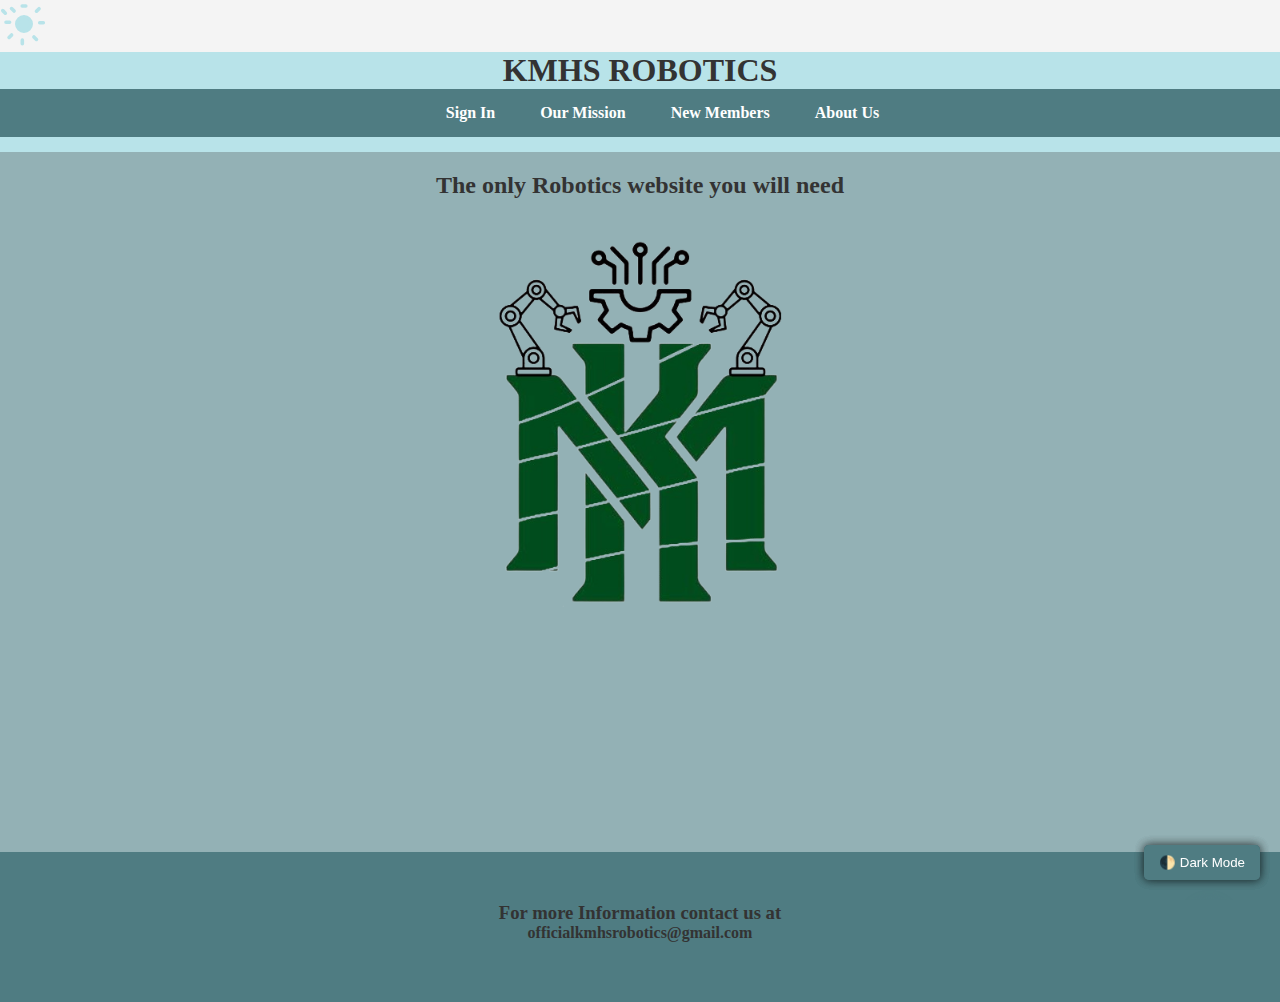
<file: index.html>
<!doctype html>
<html>
<head>
  <meta charset="utf-8">
  <title>KMHS ROBOTICS</title>
  <link rel="stylesheet" href="style.css">
  <script src="java.js" defer></script>
</head>

<body>

<svg class="icon-spin" xmlns="http://www.w3.org/2000/svg" width="48" height="48" fill="none" viewBox="0 0 24 24" stroke="#b8e3e9" stroke-width="1.5">
  <path stroke-linecap="round" stroke-linejoin="round" d="M11.25 4.5h1.5m5.52 1.11l-1.06 1.06m2.84 4.83h-1.5M17.19 18.44l-1.06-1.06m-4.83 2.84v-1.5m-5.52-1.11l1.06-1.06M4.5 11.25h1.5m-2.84-4.83l1.06 1.06M6.81 5.56l1.06 1.06" />
  <circle cx="12" cy="12" r="3" fill="#b8e3e9"/>
</svg>

<div class="headernav">
  <h1>KMHS ROBOTICS</h1>
  <nav>
    <span id="welcomeMessage"></span>
    <a href="signin.html" id="signInLink">Sign In</a>
    <button id="signOutButton" style="display: none;">Sign Out</button>
    <a href="pg1.html">Our Mission</a>
    <a href="pg2.html">New Members</a>
    <a href="pg3.html">About Us</a>
  </nav>
</div>

<div id="bodynav">
  <h2>The only Robotics website you will need</h2>
  <img src="ROBOTICS LOGO.png" alt="KMHS Robotics logo with gears and wrench">
</div>

<div class="footer">
  <h3>For more Information contact us at</h3>
  <h4>officialkmhsrobotics@gmail.com</h4>
</div>

<script>
  const userName = localStorage.getItem("userName");
  const welcomeMessage = document.getElementById("welcomeMessage");
  const signInLink = document.getElementById("signInLink");
  const signOutButton = document.getElementById("signOutButton");

  if (userName) {
    welcomeMessage.textContent = `Welcome, ${userName}`;
    signInLink.style.display = "none";
    signOutButton.style.display = "inline";
  }

  signOutButton.addEventListener("click", function() {
    localStorage.removeItem("userName");
    location.reload(); 
  });
</script>

</body>
</html>
</file>
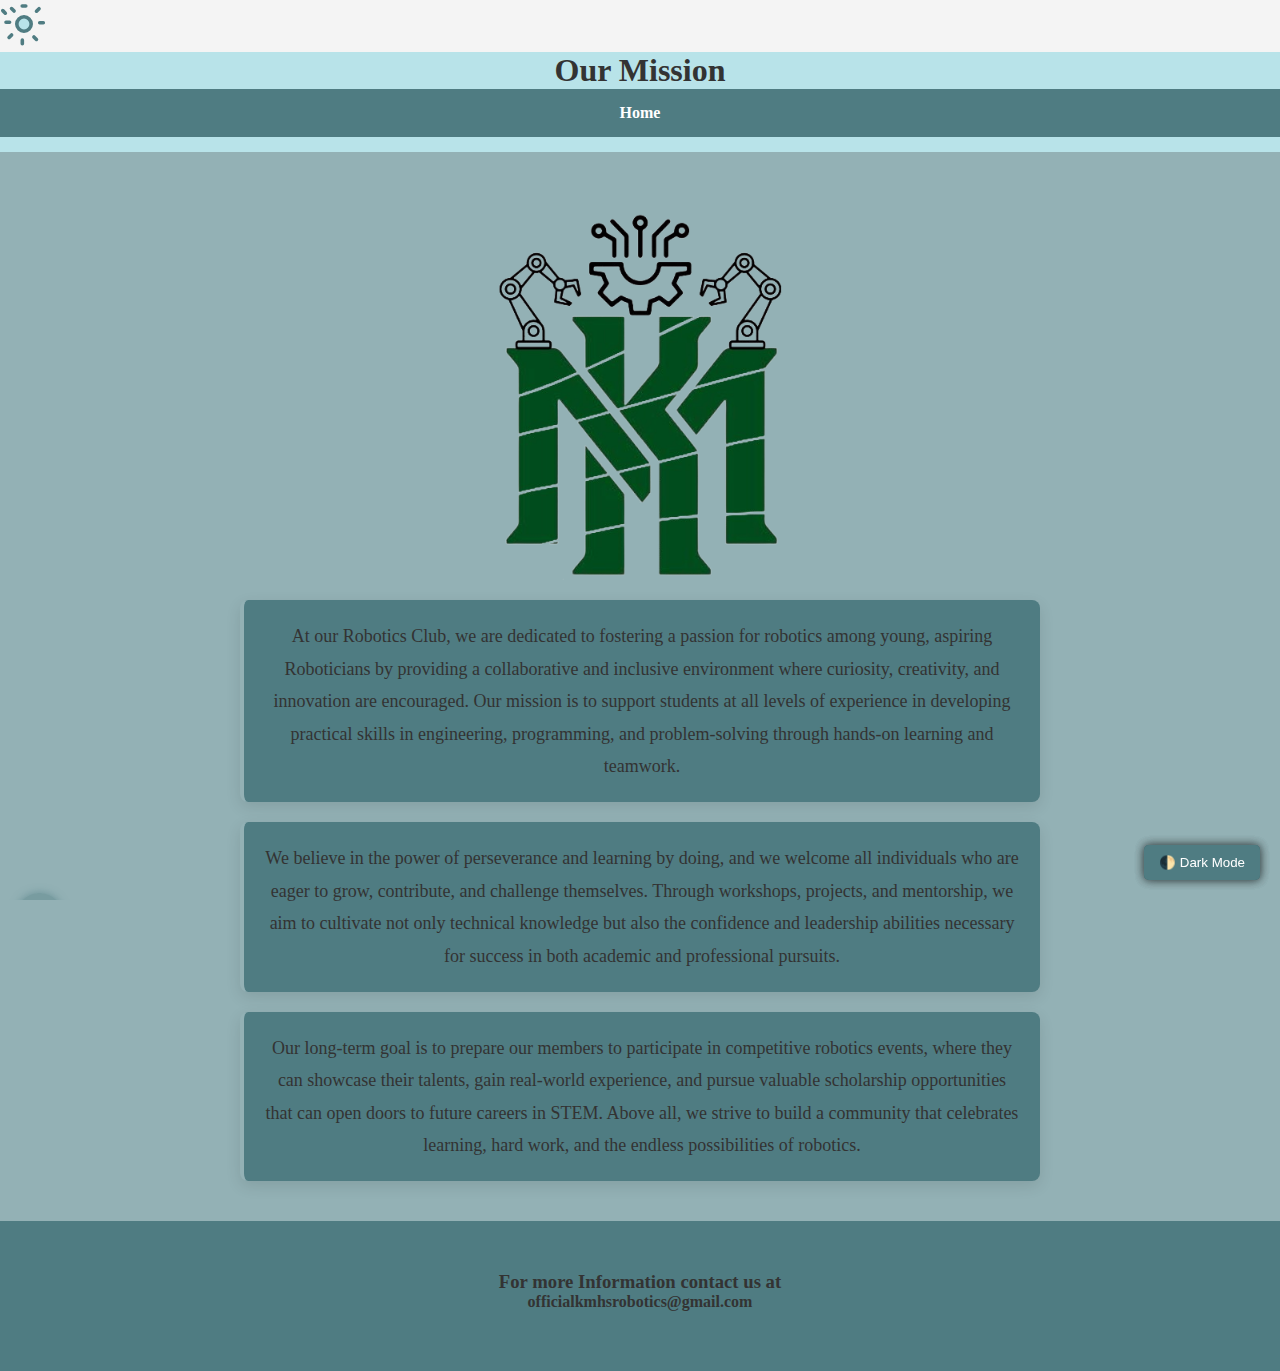
<file: pg1.html>
<!doctype html>
<html>
<head>
	<meta charset="utf-8">
	<title>Our Mission</title>
	<link rel="stylesheet" href="style.css">
	<script src="java.js" defer></script>
</head>

<body>
	
<svg class="icon-spin" xmlns="http://www.w3.org/2000/svg" width="48" height="48" fill="none" viewBox="0 0 24 24" stroke="#4f7c82" stroke-width="1.5">
  <path stroke-linecap="round" stroke-linejoin="round" d="M11.25 4.5h1.5m5.52 1.11l-1.06 1.06m2.84 4.83h-1.5M17.19 18.44l-1.06-1.06m-4.83 2.84v-1.5m-5.52-1.11l1.06-1.06M4.5 11.25h1.5m-2.84-4.83l1.06 1.06M6.81 5.56l1.06 1.06" />
  <circle cx="12" cy="12" r="3" fill="#b8e3e9"/>
</svg>

	<div class="headernav"><h1>Our Mission</h1>
			<nav><a href="index.html">Home</a></nav>
	</div>
	<div id="bodynav">
		<img src="ROBOTICS LOGO.png" alt="KMHS Robotics logo with gears and wrench">
		
		<article>
			<p>At our Robotics Club, we are dedicated to fostering a passion for robotics among young, aspiring Roboticians by providing a collaborative and inclusive environment where curiosity, creativity, and innovation are encouraged. Our mission is to support students at all levels of experience in developing practical skills in engineering, programming, and problem-solving through hands-on learning and teamwork.</p>

			<p>We believe in the power of perseverance and learning by doing, and we welcome all individuals who are eager to grow, contribute, and challenge themselves. Through workshops, projects, and mentorship, we aim to cultivate not only technical knowledge but also the confidence and leadership abilities necessary for success in both academic and professional pursuits.</p>

			<p>Our long-term goal is to prepare our members to participate in competitive robotics events, where they can showcase their talents, gain real-world experience, and pursue valuable scholarship opportunities that can open doors to future careers in STEM. Above all, we strive to build a community that celebrates learning, hard work, and the endless possibilities of robotics.</p>
		</article>	
	</div>
		<div class="footer"><h3>For more Information contact us at</h3>
		<h4>officialkmhsrobotics@gmail.com</h4>
	</div>
	
</body>	
</html>
</file>
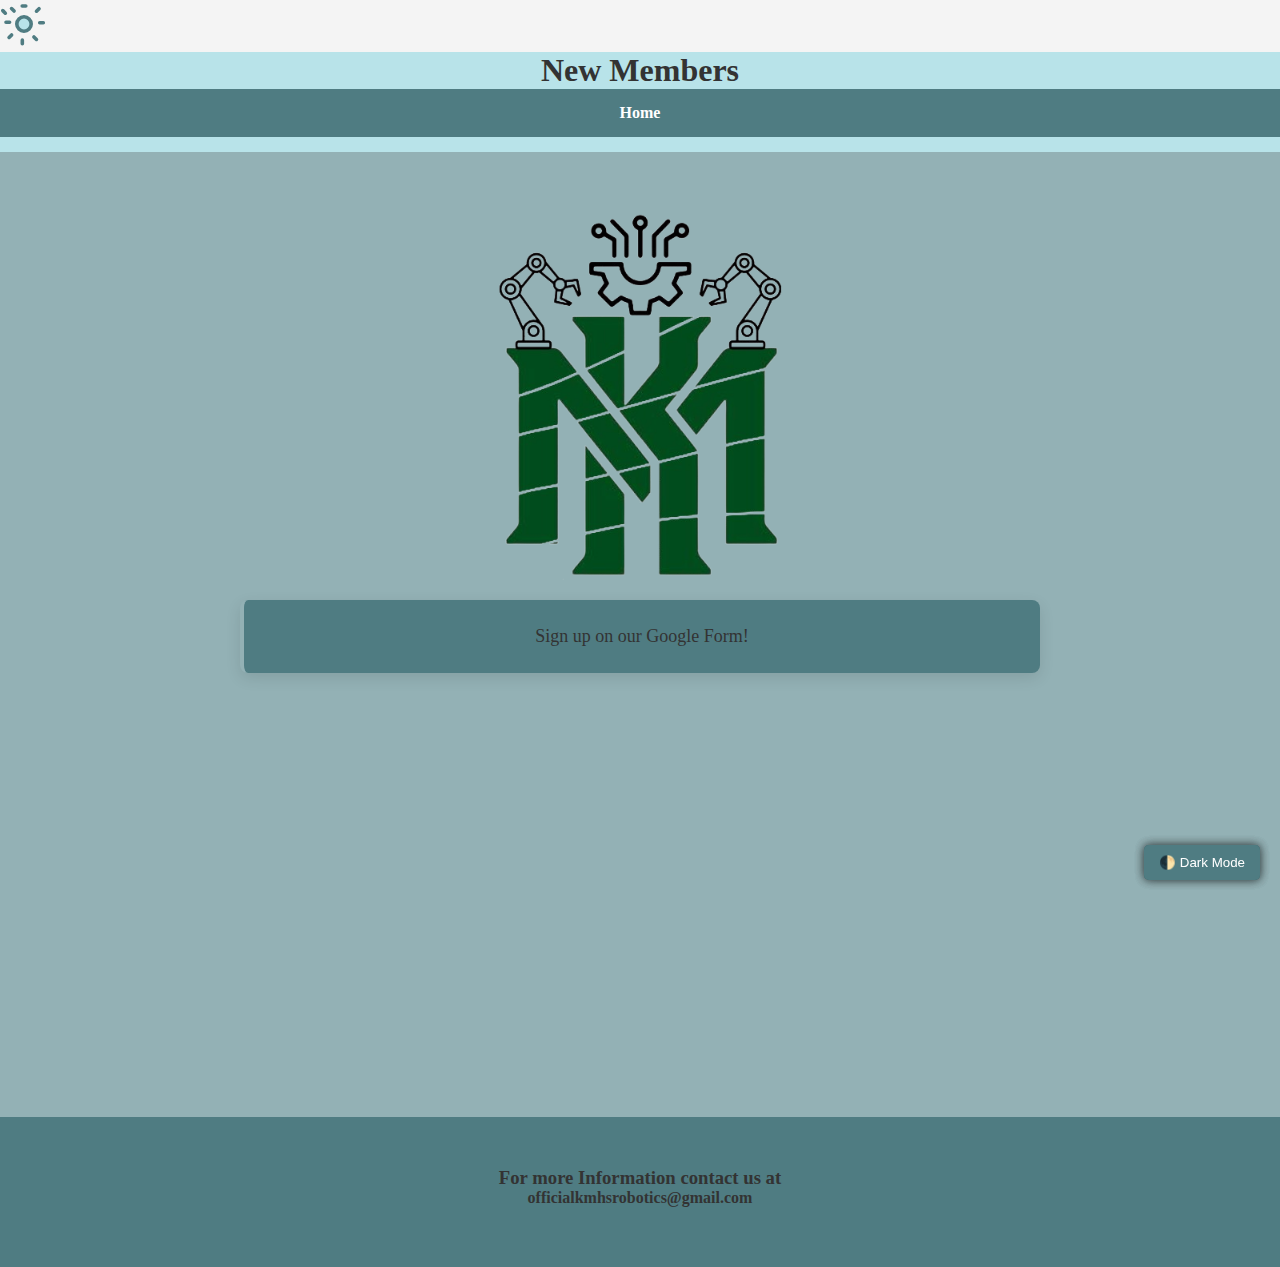
<file: pg2.html>
<!doctype html>
<html>
<head>
	<meta charset="utf-8">
	<title>New Members</title>
	<link rel="stylesheet" href="style.css">
	<script src="java.js" defer></script>
</head>

<body>
	
<svg class="icon-spin" xmlns="http://www.w3.org/2000/svg" width="48" height="48" fill="none" viewBox="0 0 24 24" stroke="#4f7c82" stroke-width="1.5">
  <path stroke-linecap="round" stroke-linejoin="round" d="M11.25 4.5h1.5m5.52 1.11l-1.06 1.06m2.84 4.83h-1.5M17.19 18.44l-1.06-1.06m-4.83 2.84v-1.5m-5.52-1.11l1.06-1.06M4.5 11.25h1.5m-2.84-4.83l1.06 1.06M6.81 5.56l1.06 1.06" />
  <circle cx="12" cy="12" r="3" fill="#b8e3e9"/>
</svg>

	<main>
		<div class="headernav">
			<h1>New Members</h1>
			<nav><a href="index.html">Home</a></nav>
		</div>
		<div id="bodynav">
			<img src="ROBOTICS LOGO.png" alt="KMHS Robotics logo with gears and wrench">
			
			<article>
				<p>Sign up on our Google Form!</p>
			</article>
			<iframe
				src="https://forms.office.com/r/VUcbYMG8Bv"
				name="Forms Link"
				width="100%"
				height="400"
				style="border: none;"
			>
			</iframe>
		</div>
	</main>
	<div class="footer"><h3>For more Information contact us at</h3>
	<h4>officialkmhsrobotics@gmail.com</h4>
	</div>
</body>	
</html>
</file>
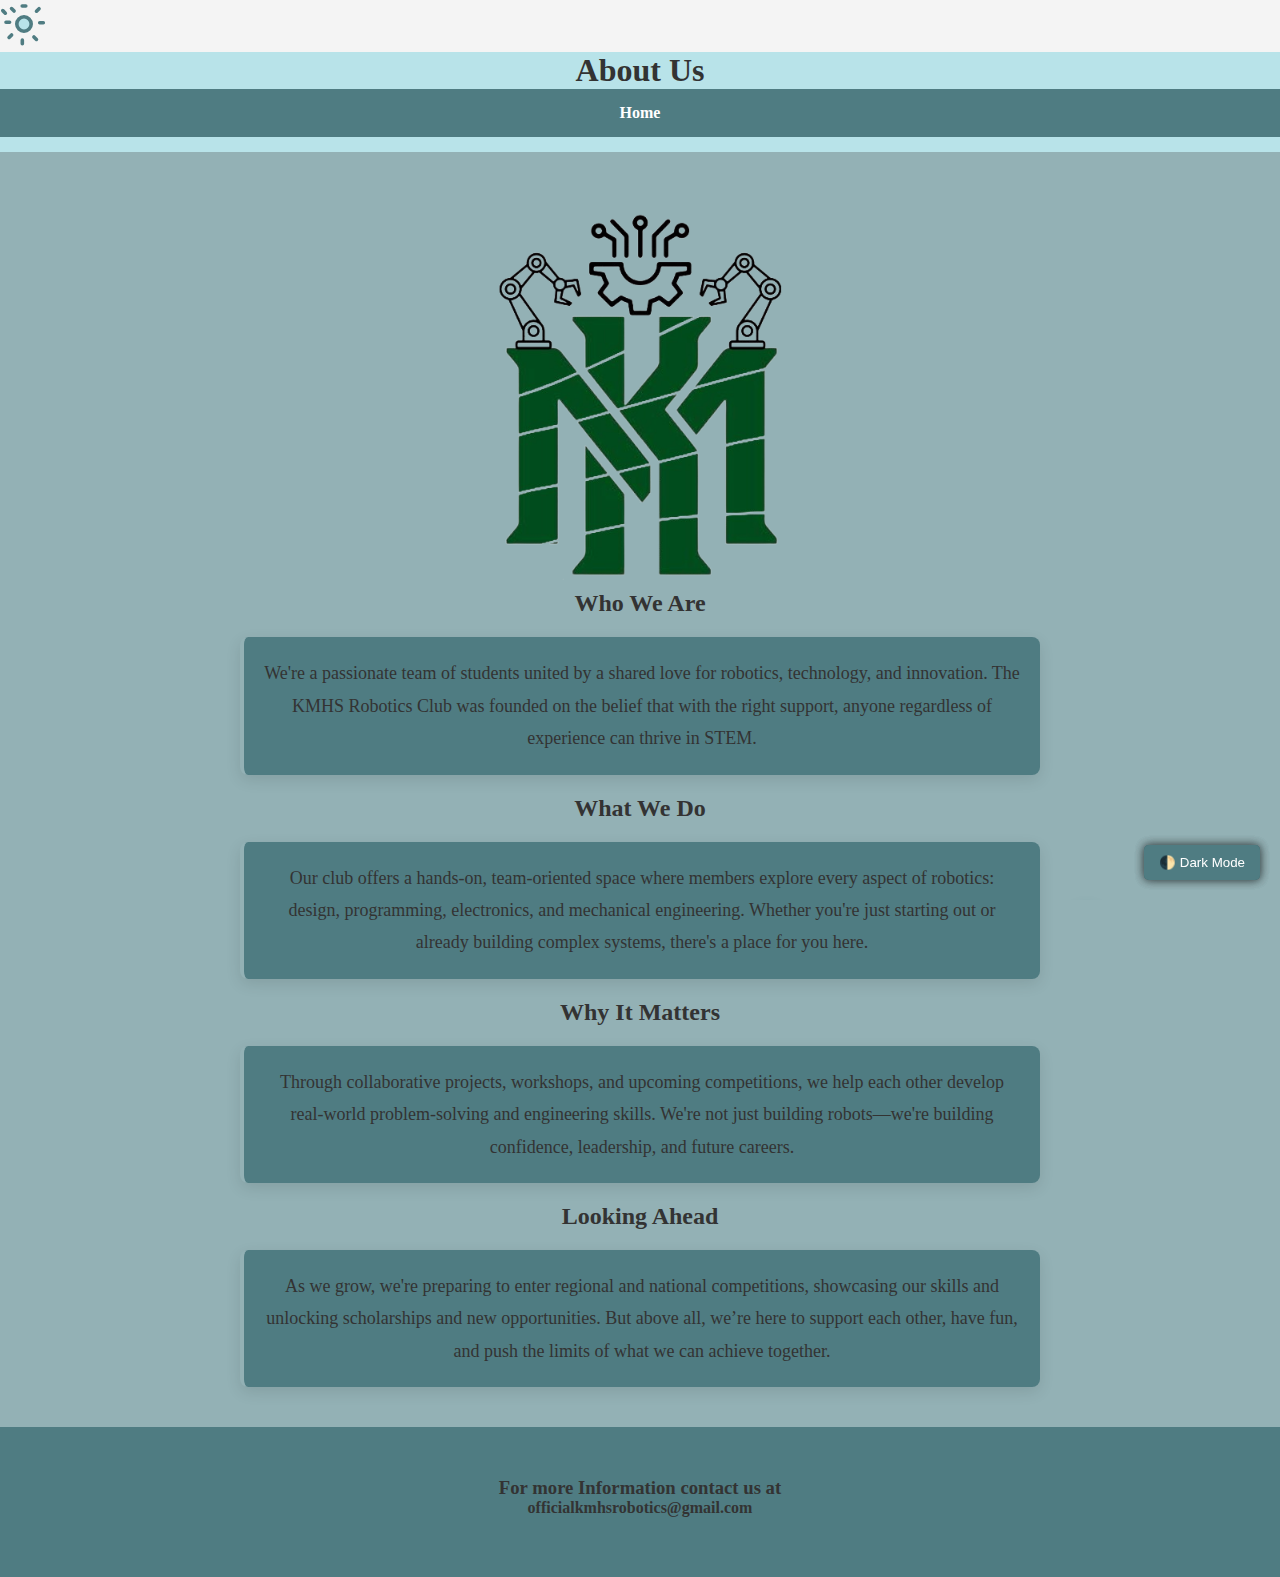
<file: pg3.html>
<!doctype html>
<html>
<head>
	<meta charset="utf-8">
	<title>About Us</title>
	<link rel="stylesheet" href="style.css">
	<script src="java.js" defer></script>
</head>

<body>
<svg class="icon-spin" xmlns="http://www.w3.org/2000/svg" width="48" height="48" fill="none" viewBox="0 0 24 24" stroke="#4f7c82" stroke-width="1.5">
  <path stroke-linecap="round" stroke-linejoin="round" d="M11.25 4.5h1.5m5.52 1.11l-1.06 1.06m2.84 4.83h-1.5M17.19 18.44l-1.06-1.06m-4.83 2.84v-1.5m-5.52-1.11l1.06-1.06M4.5 11.25h1.5m-2.84-4.83l1.06 1.06M6.81 5.56l1.06 1.06" />
  <circle cx="12" cy="12" r="3" fill="#b8e3e9"/>
</svg>

	<main>
		<div class="headernav">
			<h1>About Us</h1>
			<nav><a href="index.html">Home</a></nav>
		</div>
		<div id="bodynav">
			<img src="ROBOTICS LOGO.png" alt="KMHS Robotics logo with gears and wrench">
			
			<article>
				<article>
    <h2>Who We Are</h2>
    <p>We're a passionate team of students united by a shared love for robotics, technology, and innovation. The KMHS Robotics Club was founded on the belief that with the right support, anyone regardless of experience can thrive in STEM.</p>

    <h2>What We Do</h2>
    <p>Our club offers a hands-on, team-oriented space where members explore every aspect of robotics: design, programming, electronics, and mechanical engineering. Whether you're just starting out or already building complex systems, there's a place for you here.</p>

    <h2>Why It Matters</h2>
    <p>Through collaborative projects, workshops, and upcoming competitions, we help each other develop real-world problem-solving and engineering skills. We're not just building robots—we're building confidence, leadership, and future careers.</p>

    <h2>Looking Ahead</h2>
    <p>As we grow, we're preparing to enter regional and national competitions, showcasing our skills and unlocking scholarships and new opportunities. But above all, we’re here to support each other, have fun, and push the limits of what we can achieve together.</p>
</article>
			</article>
			
		</div>
	</main>
	<div class="footer"><h3>For more Information contact us at</h3>
	<h4>officialkmhsrobotics@gmail.com</h4>
	</div>
</body>	
</html>
</file>
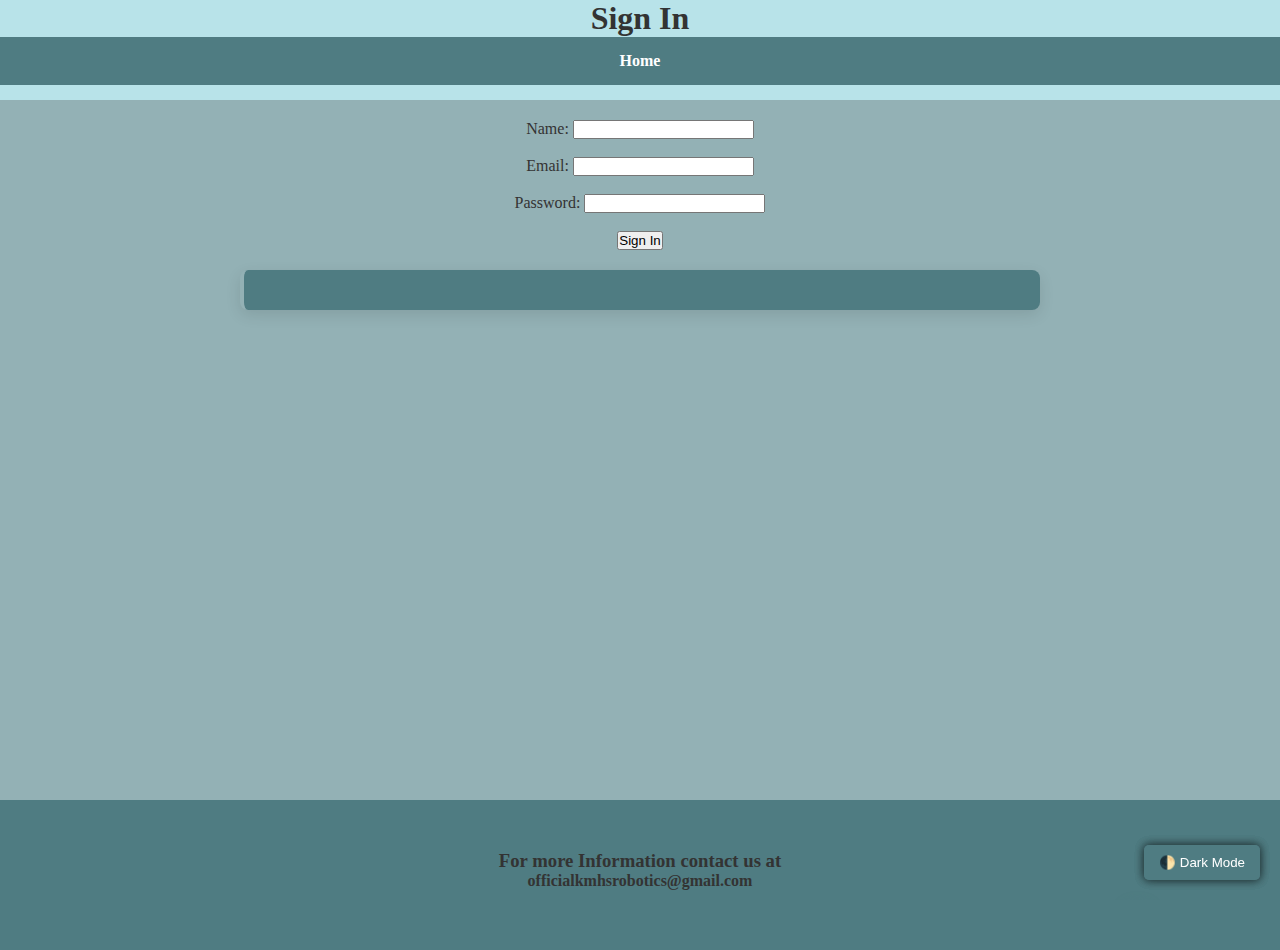
<file: Signin.html>
<!doctype html>
<html>
<head>
  <meta charset="utf-8">
  <title>Sign In</title>
  <link rel="stylesheet" href="style.css">
  <script src="java.js" defer></script>

</head>
<body>
  <div class="headernav">
    <h1>Sign In</h1>
    <nav><a href="index.html">Home</a></nav>
  </div>

  <div id="bodynav">
    <form id="signinForm">
      <label>Name: <input type="text" name="name" required></label><br><br>
      <label>Email: <input type="email" name="email" required></label><br><br>
      <label>Password: <input type="password" name="password" required></label><br><br>
      <button type="submit">Sign In</button>
    </form>
    <p id="message"></p>
  </div>

  <div class="footer">
    <h3>For more Information contact us at</h3>
    <h4>officialkmhsrobotics@gmail.com</h4>
  </div>

  <script>
  document.getElementById("signinForm").addEventListener("submit", function(e) {
    e.preventDefault();
    const name = e.target.name.value;
    localStorage.setItem("userName", name);
    window.location.href = "index.html";
  });
</script>

</body>
</html>
</file>
<file: style.css>
* {
    margin: 0;
    padding: 0;
    box-sizing: border-box;
}


.headernav {
    height: 100px;
    background-color: #b8e3e9;
    text-align: center;
}


nav {
    display: flex;
	flex-wrap: wrap;
    justify-content: center;
    gap: 45px;
    background-color: #4f7c82;
    padding: 15px;
	
}

nav a {
    color: white;
    text-decoration: none;
    font-weight: bold;
	animation-name: slideInLeft;
	animation-duration:1s;
	animation-timing-function:ease-in;
	animation-delay:0s;
	animation-iteration-count:1;
	animation-direction:normal;
	animation-fill-mode:none;
}

nav a:hover {
    text-decoration: underline;
    text-decoration-color:#b8e3e9 ;
    text-transform: uppercase;
    transition: 0.3s ease-in-out;
}

nav a:active { color: aquamarine;}

#bodynav {
    min-height: 700px;
    background-color: #93b1b5;
    text-align: center;
    font-family:"Times New Roman";
    padding: 20px 0;
}

.footer {
    min-height: 150px;
    background-color: #4f7c82;
    text-align: center;
    padding-top: 50px ;
}


h1, h2 {
    text-align: center;
    font-family:"Times New Roman";
	animation-name: slideInLeft;
	animation-duration:1s;
	animation-timing-function:ease-in;
	animation-delay:0s;
	animation-iteration-count:1;
	animation-direction:normal;
	animation-fill-mode:none;
}

h3,h4 {
    font-family: "Times New Roman";
	animation-name: slideInLeft;
	animation-duration:1s;
	animation-timing-function:ease-in;
	animation-delay:0s;
	animation-iteration-count:1;
	animation-direction:normal;
	animation-fill-mode:none;
}

p {
    text-align: center; 
    font-size: 18px; 
    line-height: 1.8; 
    margin: 20px auto; 
    max-width: 800px; 
    padding: 20px; 
    background-color: #4f7c82; 
    border-left: 4px solid #93b1b5; 
    border-radius: 8px; 
    font-family: "Times New Roman"; 
    font-weight: 400; 
    box-shadow: 0 5px 15px rgba(0, 0, 0, 0.1); 
}

@media (max-width: 768px) {
    p {
        font-size: 16px; 
        padding: 10px; 
        margin: 15px; 
    }
}

img {
    display: block;
    margin: 30px auto 10px;
    max-width: 300px;
    height: auto;
	animation-name: slideInLeft;
	animation-duration:1s;
	animation-timing-function:ease-in;
	animation-delay:0s;
	animation-iteration-count:1;
	animation-direction:normal;
	animation-fill-mode:none;
}
#formslink{
	text-align: center;
	font-size: 20px;
	animation-name: slideInLeft;
	animation-duration:1s;
	animation-timing-function:ease-in;
	animation-delay:0s;
	animation-iteration-count:1;
	animation-direction:normal;
	animation-fill-mode:none;
}
@keyframes slideInLeft{
	from{
		transform: translatex(-300px);
	}

	to{
		transform: translatex(0);
	}
	
}
.icon-spin {
    animation: spin 6s linear infinite;
    transition: transform 0.3s ease;
}
.icon-spin:hover {
    transform: scale(1.2);
    animation: pulse 0.6s ease-in-out infinite alternate;
}

@keyframes spin {
    from { transform: rotate(0deg); }
    to { transform: rotate(360deg); }
}

@keyframes pulse {
    from { transform: scale(1.2); }
    to { transform: scale(1.4); }
}
</file>
